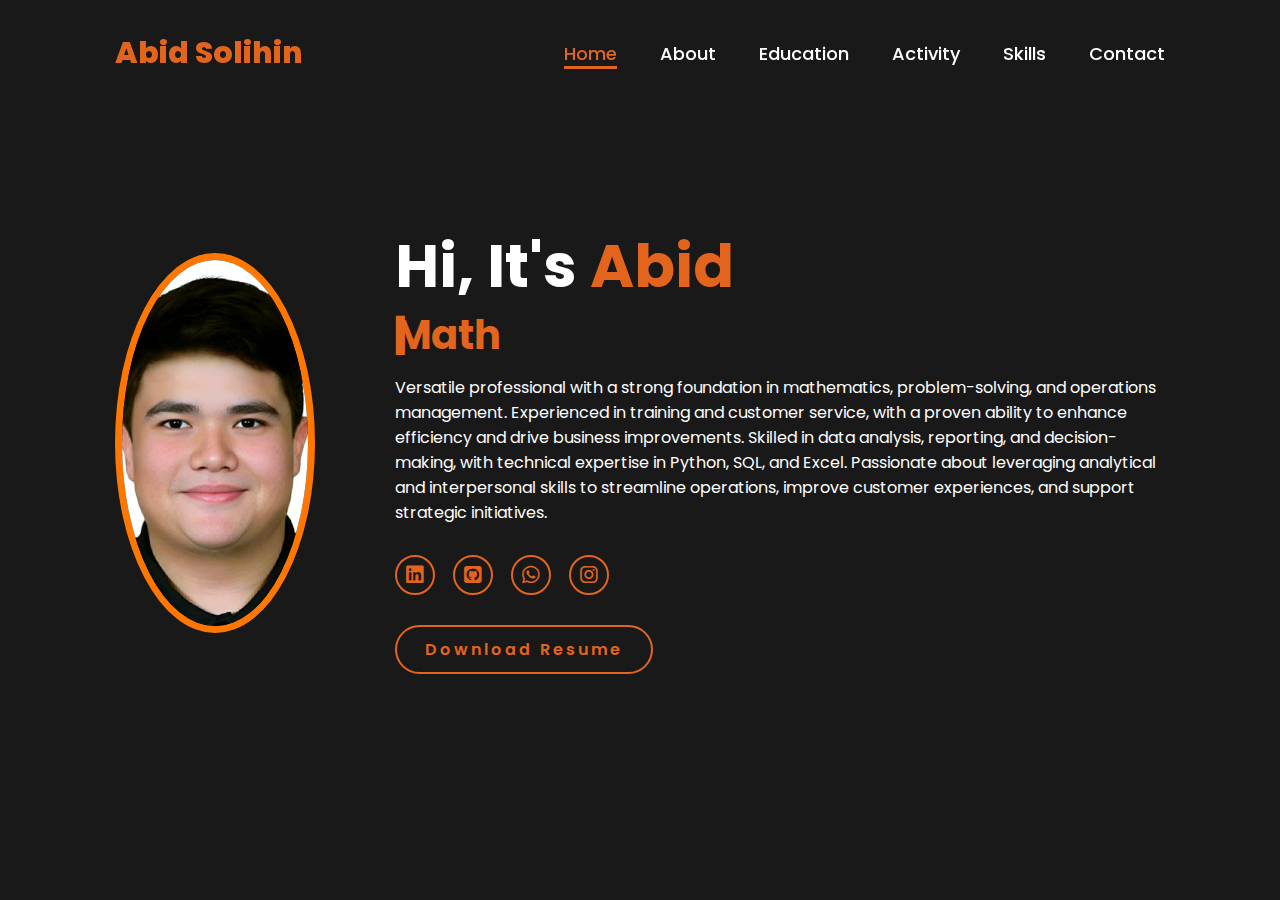
<file: index.html>
<!DOCTYPE html>
<html lang="en">
  <head>
    <meta charset="UTF-8" />
    <meta name="viewport" content="width=device-width, initial-scale=1.0" />
    <link
      rel="stylesheet"
      href="https://cdnjs.cloudflare.com/ajax/libs/font-awesome/6.5.2/css/all.min.css"
    />
    <link rel="stylesheet" href="css/style.css" />
    <title>Portfolio Website</title>
  </head>
  <body>
    <header>
      <a href="#" class="logo">Abid Solihin</a>
      <nav>
        <a href="index.html" class="active">Home</a>
        <a href="experience.html">About</a>
        <a href="education.html">Education</a>
        <a href="services.html">Activity</a>
        <a href="skills.html">Skills</a>
        <a href="contact.html">Contact</a>
      </nav>
    </header>
    <style>
      .home-img {
        width: 950px; /* Frame size */
        height: 380px;
        border-radius: 50%;
        overflow: hidden;
        display: flex;
        justify-content: center;
        align-items: center;
        border: 7px solid #ff7700; /* Optional border */
        margin-bottom: 1.5rem;
      }
    
      .home-img img {
        width: 280px;
        height: auto;
        border-radius: 1000%;
      }
    </style>
    
    <section class="home">
      <div class="home-img">
        
        <img
          src="image/Abid_Photo.jpg"
          alt="Profile Picture"
        />
      </div>
      <div class="home-content">
        <h1>Hi, It's <span>Abid</span></h1>
        <h3 class="typing-text"><span></span><span class="cursor">|</span></h3>
        <p>
          Versatile professional with a strong foundation in mathematics, problem-solving, and operations
          management. Experienced in training and customer service, with a proven ability to enhance efficiency
          and drive business improvements. Skilled in data analysis, reporting, and decision-making, with
          technical expertise in Python, SQL, and Excel. Passionate about leveraging analytical and interpersonal
          skills to streamline operations, improve customer experiences, and support strategic initiatives.
        </p>
        
        <div class="social-icons">
          <a href="https://www.linkedin.com/in/abidsolihin/" target="_blank">
            <i class="fa-brands fa-linkedin"></i>
          </a>         
          <a href="https://github.com/abidsolihin" target="_blank">
            <i class="fa-brands fa-square-github"></i>
          </a>
          <a href="https://wa.me/60166670396" target="_blank">
            <i class="fa-brands fa-whatsapp"></i>
          </a>                      
          <a href="https://www.instagram.com/abido.oooo/" target="_blank">
            <i class="fa-brands fa-instagram"></i>
          </a>
        </div>
        <a href="abid_resume.pdf" class="btn" download>Download Resume</a>

      </div>
    </section>

    <script>
      
      // Typing effect for typing-text
      const typingText = document.querySelector(".typing-text span");
      const cursor = document.querySelector(".cursor");
      const words = ["Mathematician", "Data Analyst", "Problem Solver"]; // Fixed spelling
      let wordIndex = 0;
      let charIndex = 0;
      let isDeleting = false;
    
      function typeEffect() {
        const currentWord = words[wordIndex];
        if (!isDeleting) {
          typingText.textContent = currentWord.substring(0, charIndex++);
        } else {
          typingText.style.opacity = "1"; // Fade effect when deleting
          typingText.textContent = currentWord.substring(0, charIndex--);
        }
    
        if (!isDeleting && charIndex === currentWord.length + 1) {
          isDeleting = true;
          setTimeout(typeEffect, 1000); // Pause before deleting
        } else if (isDeleting && charIndex === 0) {
          typingText.style.opacity = "1"; // Reset opacity
          isDeleting = false;
          wordIndex = (wordIndex + 1) % words.length;
          setTimeout(typeEffect, 500); // Pause before typing next word
        } else {
          setTimeout(typeEffect, isDeleting ? 80 : 150);
        }
      }
    
      document.addEventListener("DOMContentLoaded", typeEffect);
    </script>
    
    
  </body>
</html>
</file>
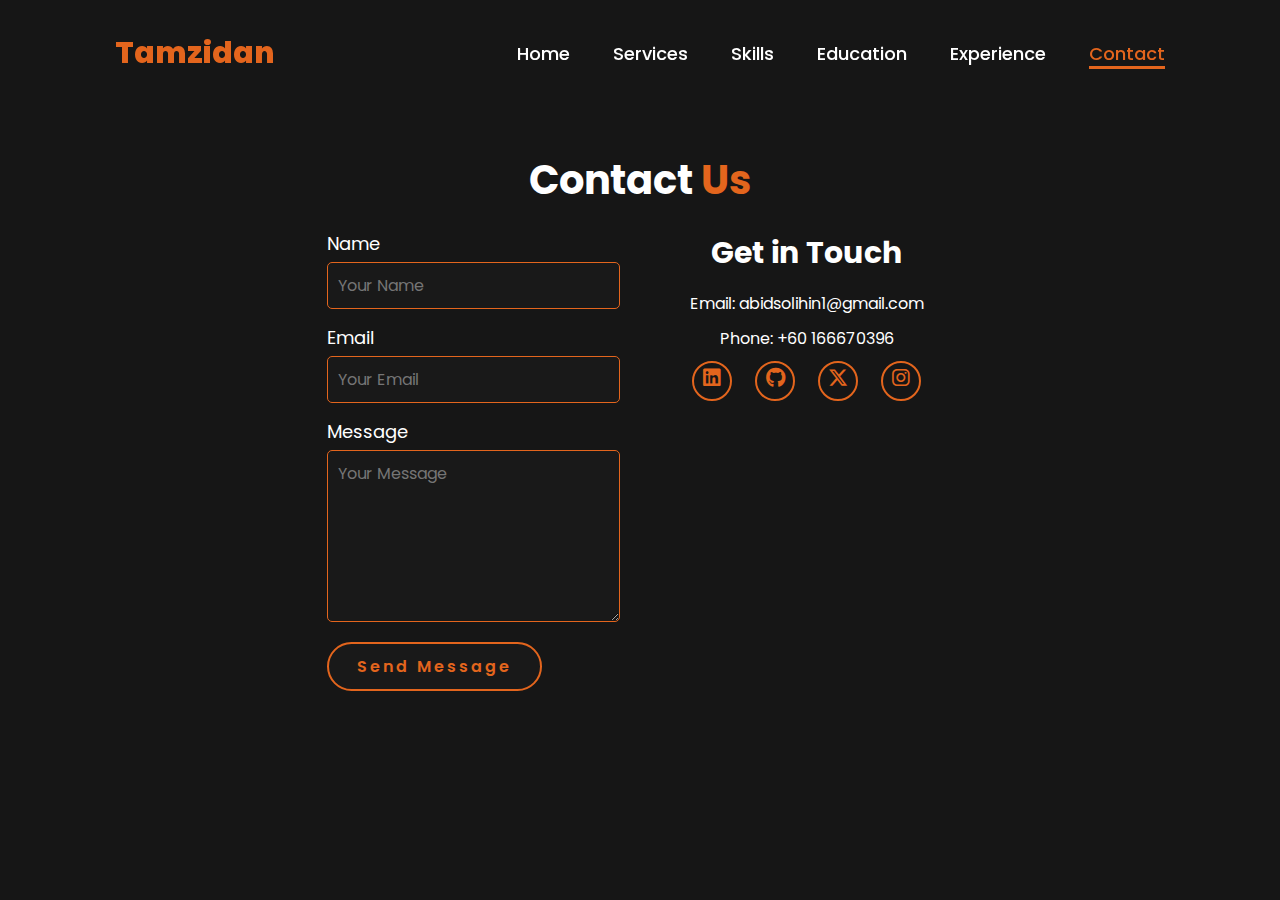
<file: contact.html>
<!DOCTYPE html>
<html lang="en">
  <head>
    <meta charset="UTF-8" />
    <meta name="viewport" content="width=device-width, initial-scale=1.0" />
    <link
      rel="stylesheet"
      href="https://cdnjs.cloudflare.com/ajax/libs/font-awesome/6.5.2/css/all.min.css"
    />
    <link rel="stylesheet" href="css/style.css" />
    <title>Contact</title>
  </head>
  <body>
    <header>
      <a href="#" class="logo">Tamzidan</a>
      <nav>
        <a href="index.html">Home</a>
        <a href="services.html">Services</a>
        <a href="skills.html">Skills</a>
        <a href="#education">Education</a>
        <a href="#experience">Experience</a>
        <a href="#contact" class="active">Contact</a>
      </nav>
    </header>

    <section id="contact" class="contact">
      <h2
        style="
          text-align: center;
          font-size: 4rem;
          margin-bottom: 2rem;
          margin-top: 10rem;
        "
      >
        Contact <span>Us</span>
      </h2>
      <div class="contact-container">
        <form action="#" class="contact-form">
          <div class="form-group">
            <label for="name">Name</label>
            <input
              type="text"
              id="name"
              name="name"
              placeholder="Your Name"
              required
            />
          </div>
          <div class="form-group">
            <label for="email">Email</label>
            <input
              type="email"
              id="email"
              name="email"
              placeholder="Your Email"
              required
            />
          </div>
          <div class="form-group">
            <label for="message">Message</label>
            <textarea
              id="message"
              name="message"
              rows="6"
              placeholder="Your Message"
              required
            ></textarea>
          </div>
          <button type="submit" class="btn">Send Message</button>
        </form>

        <div class="contact-info">
          <h3>Get in Touch</h3>
          <p>
            Email:
            <a href="mailto:example@example.com" class="highlight-email"
              >abidsolihin1@gmail.com</a
            >
          </p>
          <p>Phone: +60 166670396</p>
          <div class="social-icons">
            <a href="#"><i class="fa-brands fa-linkedin"></i></a>
            <a href="#"><i class="fa-brands fa-github"></i></a>
            <a href="#"><i class="fa-brands fa-x-twitter"></i></a>
            <a href="#"><i class="fa-brands fa-instagram"></i></a>
          </div>
        </div>
      </div>
    </section>

    <style>
      .contact {
        background-color: #161616;
        color: white;
        padding: 5rem 9%;
        display: flex;
        flex-direction: column;
        align-items: center;
      }

      .contact-container {
        display: flex;
        gap: 4rem;
        justify-content: center;
        flex-wrap: wrap;
        max-width: 1200px;
      }

      .contact-form {
        flex: 1;
        max-width: 500px;
      }

      .form-group {
        margin-bottom: 1.5rem;
      }

      .form-group label {
        display: block;
        font-size: 1.8rem;
        margin-bottom: 0.5rem;
      }

      .form-group input,
      .form-group textarea {
        width: 100%;
        padding: 1rem;
        font-size: 1.6rem;
        color: white;
        background-color: #191919;
        border: 1px solid #e3651d;
        border-radius: 0.5rem;
      }

      .form-group input:focus,
      .form-group textarea:focus {
        border-color: #e3651d;
        box-shadow: 0 0 10px #e3651d;
      }

      .contact-info {
        flex: 1;
        max-width: 400px;
        text-align: center;
      }

      .contact-info h3 {
        font-size: 3rem;
        margin-bottom: 1.5rem;
      }

      .contact-info p {
        font-size: 1.6rem;
        margin-bottom: 1rem;
      }

      .contact-info a.highlight-email {
        color: white;
        transition: color 0.3s ease;
      }

      .contact-info a.highlight-email:hover {
        color: #ff7700;
      }

      .social-icons a {
        display: inline-block;
        margin: 0 1rem;
      }

      header {
        margin-bottom: 5rem;
      }
    </style>
  </body>
</html>
</file>
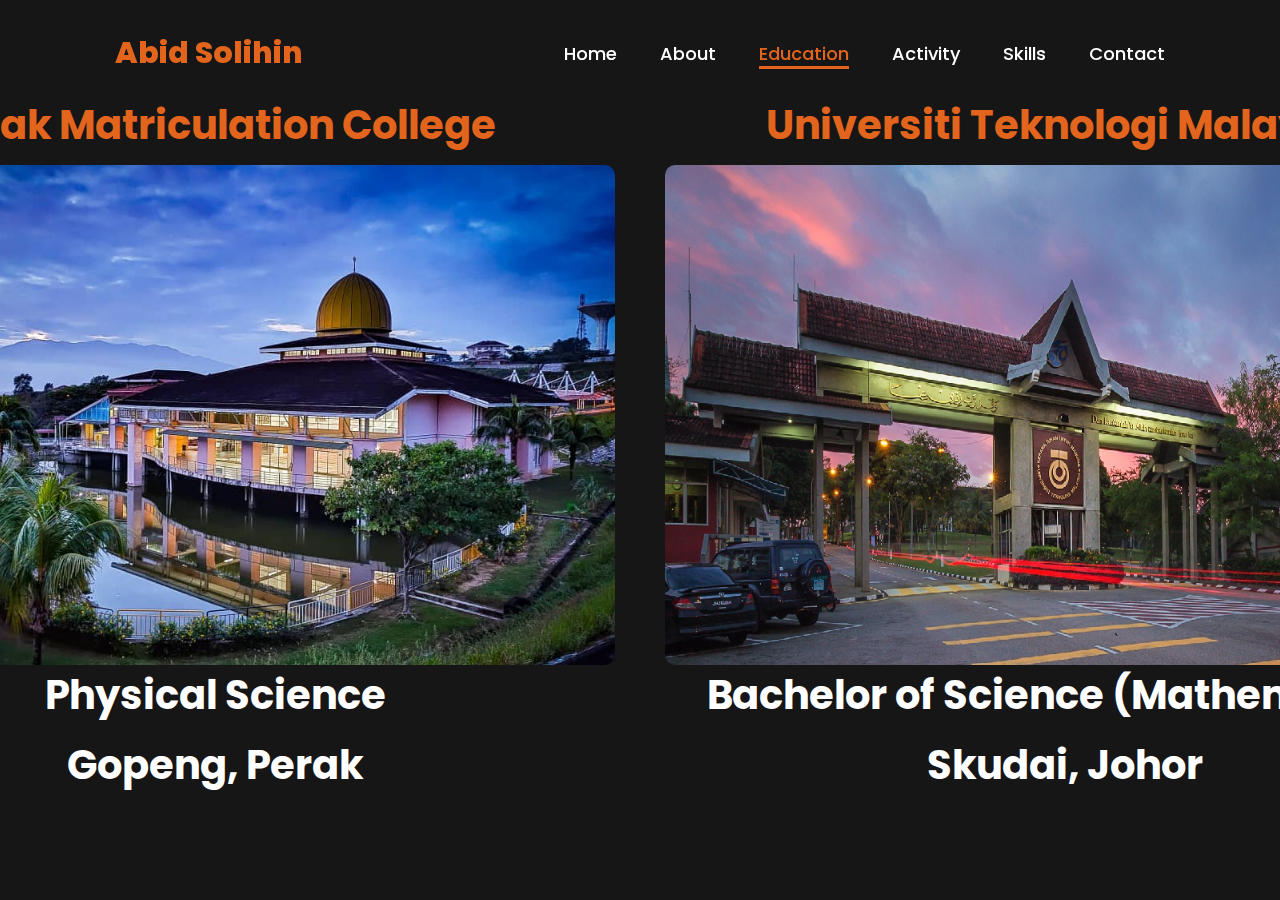
<file: education.html>
<!DOCTYPE html>
<html lang="en">
  <head>
    <meta charset="UTF-8" />
    <meta name="viewport" content="width=device-width, initial-scale=1.0" />
    <link
      rel="stylesheet"
      href="https://cdnjs.cloudflare.com/ajax/libs/font-awesome/6.5.2/css/all.min.css"
    />
    <link rel="stylesheet" href="css/style.css" />
    <title>Portfolio Website</title>
  </head>
  <body>
    <header>
      <a href="#" class="logo">Abid <span>Solihin</span></a>
      <nav>
        <a href="index.html">Home</a>
        <a href="experience.html">About</a>
        <a href="education.html" class="active">Education</a>
        <a href="services.html">Activity</a>
        <a href="skills.html">Skills</a>
        <a href="contact.html">Contact</a>  
      </nav>
    </header>

    <section id="education" class="education">
  
      <!-- First Education Section -->
      <div class="education-item">
        <h2><span>Perak Matriculation College</span></h2>
        <img src="image\Abid_12.jpg" alt="UTM Logo" width="300">
        <h2>Physical Science</h2>
        <h2>Gopeng, Perak</h2>
      </div>
    
      <!-- Second Education Section -->
      <div class="education-item">
        <h2><span>Universiti Teknologi Malaysia</span></h2>
        <img src="image/Abido_1.jpg" alt="UTM Logo" width="300">
        <h2>Bachelor of Science (Mathematics)</h2>
        <h2>Skudai, Johor</h2>
      </div>
    
    </section>
    
    

    <style>
.education {
  display: flex; /* Side-by-side layout */
  justify-content: center; /* Centers the items horizontally */
  align-items: center; /* Centers items vertically */
  gap: 5rem; /* Space between items */
  padding: 5rem 10%; /* Adjusts spacing */
  background-color: #161616; /* Background color */
  color: white; /* Text color */
  text-align: center; /* Ensures all text is centered */
}

.education-item {
  width: 800px; /* Sets a fixed width for uniformity */
  display: flex;
  flex-direction: column; /* Ensures text and image stack properly */
  align-items: center; /* Centers everything inside */
}

.education-item h2 {
  font-size: 4rem; /* Increases heading size */
  font-weight: bold; /* Makes text bold */
  margin-bottom: 1rem; /* Adds spacing */
}

.education-item img {
  width: 800px; /* Fixed width */
  height: 500px; /* Fixed height */
  object-fit: cover; /* Prevents distortion */
  border-radius: 10px; /* Optional: Adds rounded corners */
}

    </style>
  </body>
</html>
</file>
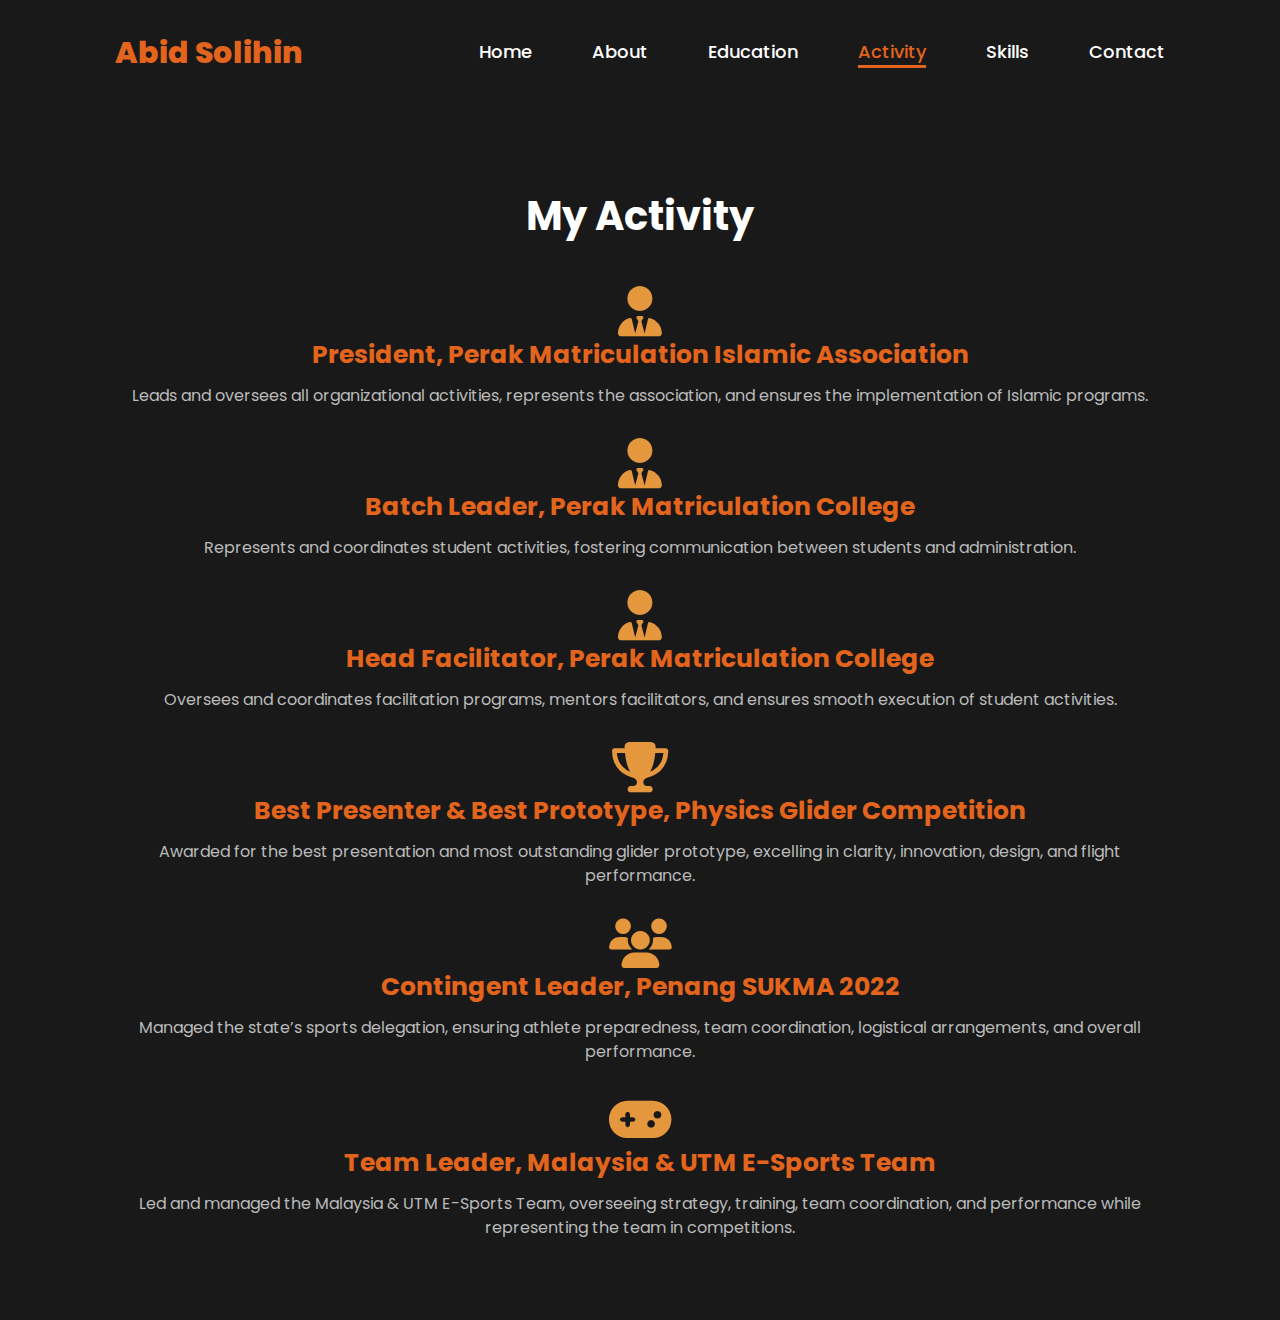
<file: services.html>
<!DOCTYPE html>
<html lang="en">
  <head>
    <meta charset="UTF-8" />
    <meta name="viewport" content="width=device-width, initial-scale=1.0" />
    <link
      rel="stylesheet"
      href="https://cdnjs.cloudflare.com/ajax/libs/font-awesome/6.5.2/css/all.min.css"
    />
    <link rel="stylesheet" href="css/style.css" />
    <title>Services - Abid Solihin</title>
  </head>
  <body>
    <header>
      <a href="#" class="logo">Abid Solihin</a>
      <div class="menu-toggle" id="mobile-menu">
        <i class="fa fa-bars"></i>
      </div>
      <nav>
        <a href="index.html" onclick="loadPage('index.html')">Home</a>
        <a href="experience.html" onclick="loadPage('experience.html')">About</a>
        <a href="education.html" onclick="loadPage('education.html')">Education</a>
        <a href="services.html" class="active" onclick="loadPage('services.html')">Activity</a>
        <a href="skills.html" onclick="loadPage('skills.html')">Skills</a>
        <a href="contact.html" onclick="loadPage('contact.html')">Contact</a> 
      </nav>
    </header>

    <section class="services">
      <h1>My Activity</h1>
      <div class="service-item">
        <i class="fa-solid fa-user-tie" style="color: #e5973e; font-size: 50px;"></i>
        <h2><span>President, Perak Matriculation Islamic Association</span></h2>
        <p>Leads and oversees all organizational activities, represents the association, and ensures the implementation of Islamic programs.</p>
    </div>

    <div class="service-item">
        <i class="fa-solid fa-user-tie" style="color: #e5973e; font-size: 50px;"></i>
        <h2><span>Batch Leader, Perak Matriculation College</span></h2>
        <p>Represents and coordinates student activities, fostering communication between students and administration.</p>
    </div>

    <div class="service-item">
        <i class="fa-solid fa-user-tie" style="color: #e5973e; font-size: 50px;"></i>
        <h2><span>Head Facilitator, Perak Matriculation College</span></h2>
        <p>Oversees and coordinates facilitation programs, mentors facilitators, and ensures smooth execution of student activities.</p>
    </div>

    <div class="service-item">
        <i class="fa-solid fa-trophy" style="color: #e5973e; font-size: 50px;"></i>
        <h2><span>Best Presenter & Best Prototype, Physics Glider Competition</span></h2>
        <p>Awarded for the best presentation and most outstanding glider prototype, excelling in clarity, innovation, design, and flight performance.</p>
    </div>

    <div class="service-item">
        <i class="fa-solid fa-users" style="color: #e5973e; font-size: 50px;"></i>
        <h2><span>Contingent Leader, Penang SUKMA 2022</span></h2>
        <p>Managed the state’s sports delegation, ensuring athlete preparedness, team coordination, logistical arrangements, and overall performance.</p>
    </div>

    <div class="service-item">
        <i class="fa-solid fa-gamepad" style="color: #e5973e; font-size: 50px;"></i>
        <h2><span>Team Leader, Malaysia & UTM E-Sports Team</span></h2>
        <p>Led and managed the Malaysia & UTM E-Sports Team, overseeing strategy, training, team coordination, and performance while representing the team in competitions.</p>
    </div>
    </section>

    <style>
      body {
        background-color: #191919;
        color: white;
        font-family: "Poppins", sans-serif;
        margin: 0;
        padding: 0;
      }

      header {
        padding: 1rem 9%;
        display: flex;
        justify-content: space-between;
        align-items: center;
        position: relative;
      }

      .menu-toggle {
        display: none;
        font-size: 2rem;
        color: white;
        cursor: pointer;
      }

      nav {
        display: flex;
        gap: 2rem;
      }

      nav a {
        color: white;
        margin-left: 4rem;
        font-size: 1.8rem;
        text-decoration: none;
        border-bottom: 3px solid transparent;
        transition: 0.3s ease;
      }

      nav a.active {
        color: #e3651d;
        border-bottom: 3px solid #e3651d;
      }

      @media (max-width: 768px) {
        .menu-toggle {
          display: block;
        }

        nav {
          display: none;
          flex-direction: column;
          position: absolute;
          top: 100%;
          left: 0;
          width: 100%;
          background-color: #333;
          padding: 1rem 0;
          z-index: 1000;
        }

        nav.active {
          display: flex;
        }

        nav a {
          margin: 1rem 0;
          font-size: 1.6rem;
          text-align: center;
        }
      }

      .services {
        padding: 10rem 9% 5rem;
        text-align: center;
      }

      .services h1 {
        font-size: 4rem;
        margin-bottom: 4rem;
      }

      .service-item {
        margin-bottom: 3rem;
      }

      .service-icon {
        font-size: 4rem;
        color: #e3651d;
        margin-bottom: 1.5rem;
      }

      .service-item h2 {
        font-size: 2.5rem;
        margin-bottom: 1rem;
      }

      .service-item p {
        font-size: 1.6rem;
        line-height: 1.5;
        color: #bbb;
      }

      @media (max-width: 600px) {
        nav a {
          margin-left: 2rem;
          font-size: 1.5rem;
        }

        .services h1 {
          font-size: 3rem;
        }

        .service-icon {
          font-size: 3rem;
        }

        .service-item h2 {
          font-size: 2rem;
        }

        .service-item p {
          font-size: 1.4rem;
        }
      }
    </style>

    <script>
      const mobileMenu = document.getElementById("mobile-menu");
      const nav = document.querySelector("nav");

      mobileMenu.addEventListener("click", () => {
        nav.classList.toggle("active");
      });
    </script>
  </body>
</html>
</file>
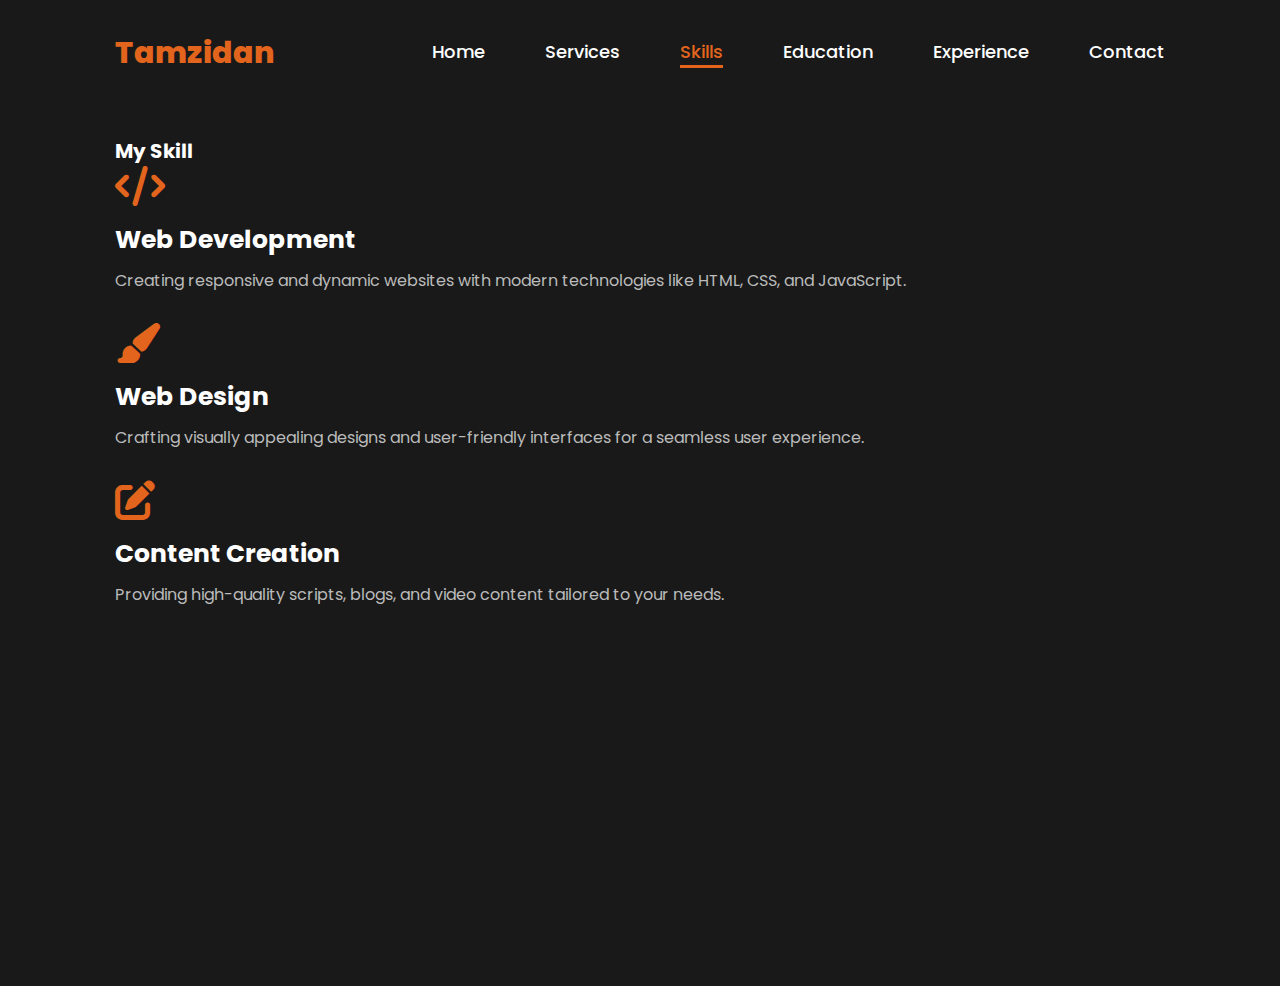
<file: skills.html>
<!DOCTYPE html>
<html lang="en">
  <head>
    <meta charset="UTF-8" />
    <meta name="viewport" content="width=device-width, initial-scale=1.0" />
    <link
      rel="stylesheet"
      href="https://cdnjs.cloudflare.com/ajax/libs/font-awesome/6.5.2/css/all.min.css"
    />
    <link rel="stylesheet" href="css/style.css" />
    <title>Skill - Tamzidan</title>
  </head>
  <body>
    <header>
      <a href="#" class="logo">Tamzidan</a>
      <div class="menu-toggle" id="mobile-menu">
        <i class="fa fa-bars"></i>
      </div>
      <nav>
        <a href="index.html">Home</a>
        <a href="services.html">Services</a>
        <a href="skills.html" class="active">Skills</a>
        <a href="education.html">Education</a>
        <a href="experience.html">Experience</a>
        <a href="contact.html">Contact</a>
      </nav>
    </header>

    <section class="Skill">
      <h1>My Skill</h1>
      <div class="services-item">
        <i class="fa-solid fa-code services-icon"></i>
        <h2>Web Development</h2>
        <p>
          Creating responsive and dynamic websites with modern technologies like
          HTML, CSS, and JavaScript.
        </p>
      </div>
      <div class="services-item">
        <i class="fa-solid fa-paint-brush services-icon"></i>
        <h2>Web Design</h2>
        <p>
          Crafting visually appealing designs and user-friendly interfaces for a
          seamless user experience.
        </p>
      </div>
      <div class="services-item">
        <i class="fa-solid fa-edit services-icon"></i>
        <h2>Content Creation</h2>
        <p>
          Providing high-quality scripts, blogs, and video content tailored to
          your needs.
        </p>
      </div>
    </section>

    <style>
      body {
        background-color: #191919;
        color: white;
        font-family: "Poppins", sans-serif;
        margin: 0;
        padding: 0;
      }

      header {
        padding: 1rem 9%;
        display: flex;
        justify-content: space-between;
        align-items: center;
        position: relative;
      }

      .menu-toggle {
        display: none;
        font-size: 2rem;
        color: white;
        cursor: pointer;
      }

      nav {
        display: flex;
        gap: 2rem;
      }

      nav a {
        color: white;
        margin-left: 4rem;
        font-size: 1.8rem;
        text-decoration: none;
        border-bottom: 3px solid transparent;
        transition: 0.3s ease;
      }

      nav a.active {
        color: #e3651d;
        border-bottom: 3px solid #e3651d;
      }

      @media (max-width: 768px) {
        .menu-toggle {
          display: block;
        }

        nav {
          display: none;
          flex-direction: column;
          position: absolute;
          top: 100%;
          left: 0;
          width: 100%;
          background-color: #333;
          padding: 1rem 0;
          z-index: 1000;
        }

        nav.active {
          display: flex;
        }

        nav a {
          margin: 1rem 0;
          font-size: 1.6rem;
          text-align: center;
        }
      }

      .services {
        padding: 10rem 9% 5rem;
        text-align: center;
      }

      .services h1 {
        font-size: 4rem;
        margin-bottom: 4rem;
      }

      .services-item {
        margin-bottom: 3rem;
      }

      .services-icon {
        font-size: 4rem;
        color: #e3651d;
        margin-bottom: 1.5rem;
      }

      .services-item h2 {
        font-size: 2.5rem;
        margin-bottom: 1rem;
      }

      .services-item p {
        font-size: 1.6rem;
        line-height: 1.5;
        color: #bbb;
      }

      @media (max-width: 600px) {
        nav a {
          margin-left: 2rem;
          font-size: 1.5rem;
        }

        .services h1 {
          font-size: 3rem;
        }

        .services-icon {
          font-size: 3rem;
        }

        .services-item h2 {
          font-size: 2rem;
        }

        .services-item p {
          font-size: 1.4rem;
        }
      }
    </style>

    <script>
      const mobileMenu = document.getElementById("mobile-menu");
      const nav = document.querySelector("nav");

      mobileMenu.addEventListener("click", () => {
        nav.classList.toggle("active");
      });
    </script>
  </body>
</html>
</file>
<file: css/style.css>
/* Subscribe Tamzidan Mahdiyin di youtube untuk mendapatkan banyak template keren lainny. */

@import url("https://fonts.googleapis.com/css2?family=Poppins:wght@100;200;300;400;500;600&display=swap");

* {
  margin: 0;
  padding: 0;
  box-sizing: border-box;
  text-decoration: none;
  border: none;
  outline: none;
  font-family: "Poppins", sans-serif;
}

html {
  font-size: 62.5%;
}

body {
  width: 100%;
  height: 100vh;
  overflow-x: hidden;
  background-color: #191919;
  color: white;
}

header {
  margin-top: 20px;
  position: fixed;
  top: 0;
  left: 0;
  width: 100%;
  padding: 1rem 9%;
  background-color: transparent;
  display: flex;
  justify-content: space-between;
  align-items: center;
  z-index: 100;
}

.logo {
  font-size: 3rem;
  color: #e3651d;
  font-weight: 800;
  cursor: pointer;
  transition: 0.5s ease;
}

.logo:hover {
  transform: scale(1.1);
}

nav a {
  font-size: 1.8rem;
  color: white;
  margin-left: 4rem;
  font-weight: 500;
  transition: 0.3s ease;
  border-bottom: 3px solid transparent;
}

nav a:hover,
nav a.active {
  color: #e3651d;
  border-bottom: 3px solid #e3651d;
}

@media (max-width: 995px) {
  nav {
    position: absolute;
    display: none;
    top: 0;
    right: 0;
    width: 40%;
    border-left: 3px solid #e3651d;
    border-bottom: 3px solid #e3651d;
    border-bottom-left-radius: 2rem;
    padding: 1rem;
    background-color: #161616;
  }

  nav.active {
    display: block;
  }

  nav a {
    color: white;
    margin-left: 4rem;
    font-size: 1.8rem;
    text-decoration: none;
    border-bottom: 3px solid transparent; /* Set default border */
    transition: border-color 0.3s ease, color 0.3s ease; /* Smooth transition */
  }
  
  nav a.active {
    color: #e3651d;
    border-bottom: 3px solid #e3651d; /* Same border size, just change color */
  }
  
  
}

section {
  min-height: 100vh;
  padding: 5rem 9% 5rem;
}

.home {
  display: flex;
  justify-content: center;
  align-items: center;
  gap: 8rem;
  background-color: #191919;
}

.home .home-content h1 {
  font-size: 6rem;
  font-weight: 700;
  line-height: 1.3;
}

span {
  color: #e3651d;
}

.home-content h3 {
  font-size: 4rem;
  margin-bottom: 1rem;
  font-weight: 700;
}

.home-content p {
  font-size: 1.6rem;
}

.home-img {
  border-radius: 50%;
}

.home-img img {
  position: relative;
  width: 32vw;
  border-radius: 50%;
  box-shadow: 0 0 25px solid #e3651d;
  cursor: pointer;
  transition: 0.2s linear;
}

.home-img img:hover {
  transform: scale(1.05);
}

.social-icons a {
  display: inline-flex;
  justify-content: center;
  align-items: center;
  width: 4rem;
  height: 4rem;
  background-color: transparent;
  border: 0.2rem solid #e3651d;
  font-size: 2rem;
  border-radius: 50%;
  margin: 3rem 1.5rem 3rem 0;
  transition: 0.3s ease;
  color: #e3651d;
}

.social-icons a:hover {
  color: #191919;
  transform: scale(1.3) translateY(-5px);
  background-color: #e3651d;
  box-shadow: 0 0 25px #e3651d;
}

.btn {
  display: inline-block;
  padding: 1rem 2.8rem;
  background-color: #191919;
  border-radius: 4rem;
  font-size: 1.6rem;
  color: #e3651d;
  letter-spacing: 0.3rem;
  font-weight: 600;
  border: 2px solid #e3651d;
  transition: 0.3s ease;
  cursor: pointer;
}

.btn:hover {
  transform: scale(1.03);
  background-color: #e3651d;
  color: #191919;
  box-shadow: 0 0 25px #e3651d;
}

.typing-text {
  font-size: 3.4rem;
  font-weight: 600;
  position: relative;
}

.cursor {
  position: absolute;
  top: 0;
  font-weight: 1000;
  animation: blink 0.7s step-end infinite;
  left: 0; /* Start cursor inside the typing area */
}

@keyframes blink {
  50% {
    opacity: 0;
  }
}

@media (max-width: 1000px) {
  .home {
    gap: 4rem;
  }
}

@media (max-width: 995px) {
  .home {
    flex-direction: column;
    margin: 5rem 4rem;
  }

  .home .home-content h3 {
    font-size: 2.5rem;
  }

  .home-content h1 {
    font-size: 5rem;
  }

  .home-img img {
    width: 70vw;
    margin-top: 4rem;
  }

}
</file>
